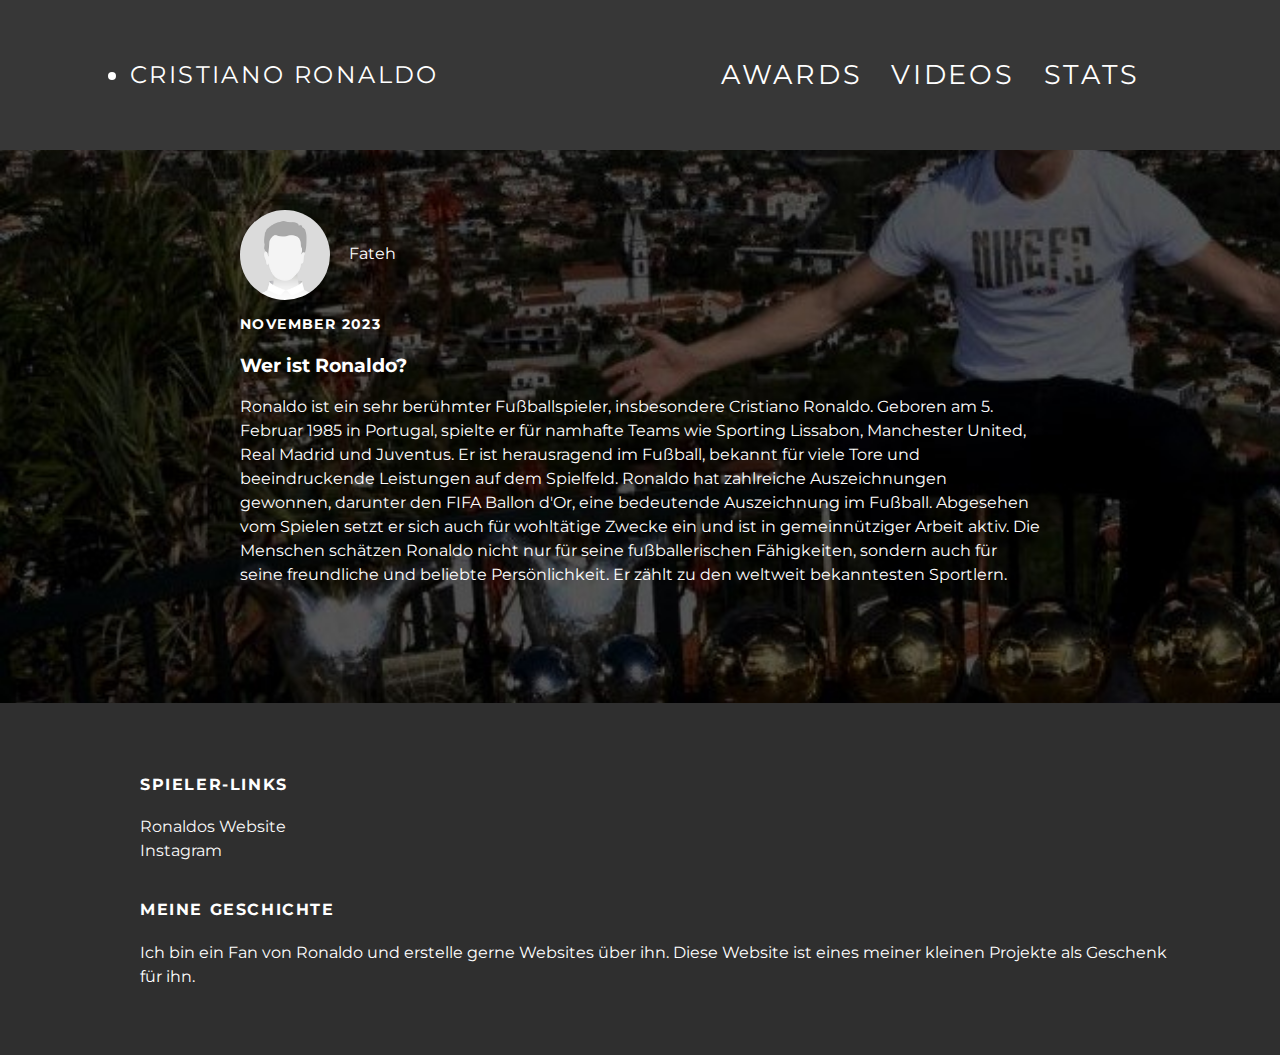
<file: index.html>
<!DOCTYPE html>
<html lang="de">
<head>
  <!-- Kopfbereich der HTML-Seite -->
  <meta charset="UTF-8"> <!-- Definition des Zeichensatzes als UTF-8 -->
   <!-- Einstellungen für die mobile Ansicht -->
  <title>Ronaldo</title> <!-- Titel der Webseite -->
  <link rel="stylesheet" type="text/css" href="style.css"> <!-- Einbindung des CSS-Stils -->
</head>
<body>

  
  <!-- Header -->
  <div id="header">
    <div class="header-container">
      <ul id="header-nav-name">
        <li><a href="index.html">Cristiano Ronaldo</a></li>
      </ul>
      <ul id="header-nav">
        <li><a href="awards.html">AWARDS</a></li> <!-- Link zur Auszeichnungsseite -->
        <li><a href="photos.html">VIDEOS</a></li> <!-- Link zur Videoseite -->
        <li><a href="stats.html">STATS</a></li> <!-- Link zur Statistikseite -->
      </ul>
    </div>
  </div>

  <!-- Inhalt -->
  <div id="content">
    <div class="container">
      <div class="post">
        <div class="post-author">
          <img src="anonym.jpg" alt="author"> <!-- Bild des Autors -->
          <span>Fateh</span> <!-- Autorname -->
        </div>
        <p class="post-date">November 2023</p> <!-- Veröffentlichungsdatum -->
        <h3 class="post-title">Wer ist Ronaldo?</h3> <!-- Titel des Beitrags -->
        <div class="post-content">
          <p>
            Ronaldo ist ein sehr berühmter Fußballspieler, insbesondere Cristiano Ronaldo. Geboren am 5. Februar 1985 in Portugal, spielte er für namhafte Teams wie Sporting Lissabon, Manchester United, Real Madrid und Juventus.
            Er ist herausragend im Fußball, bekannt für viele Tore und beeindruckende Leistungen auf dem Spielfeld. Ronaldo hat zahlreiche Auszeichnungen gewonnen, darunter den FIFA Ballon d'Or, eine bedeutende Auszeichnung im Fußball.
            Abgesehen vom Spielen setzt er sich auch für wohltätige Zwecke ein und ist in gemeinnütziger Arbeit aktiv.
            Die Menschen schätzen Ronaldo nicht nur für seine fußballerischen Fähigkeiten, sondern auch für seine freundliche und beliebte Persönlichkeit. Er zählt zu den weltweit bekanntesten Sportlern.
          </p>
        </div>
      </div>
    </div>
  </div>

  <!-- Footer -->
  <div id="footer">
    <div class="footer-container">
      <div class="column">
        <h4>Spieler-Links</h4>
        <p><a href="https://www.cristianoronaldo.com/" target="_blank">Ronaldos Website</a>
        <br>
        <a href="https://www.instagram.com/cristiano/" target="_blank">Instagram</a></p>
      </div>
      <div class="column">
        <h4>Meine Geschichte</h4>
        <p>Ich bin ein Fan von Ronaldo und erstelle gerne Websites über ihn. Diese Website ist eines meiner kleinen Projekte als Geschenk für ihn.</p>
      </div>
    </div>
  </div>

</body>
</html>
</file>
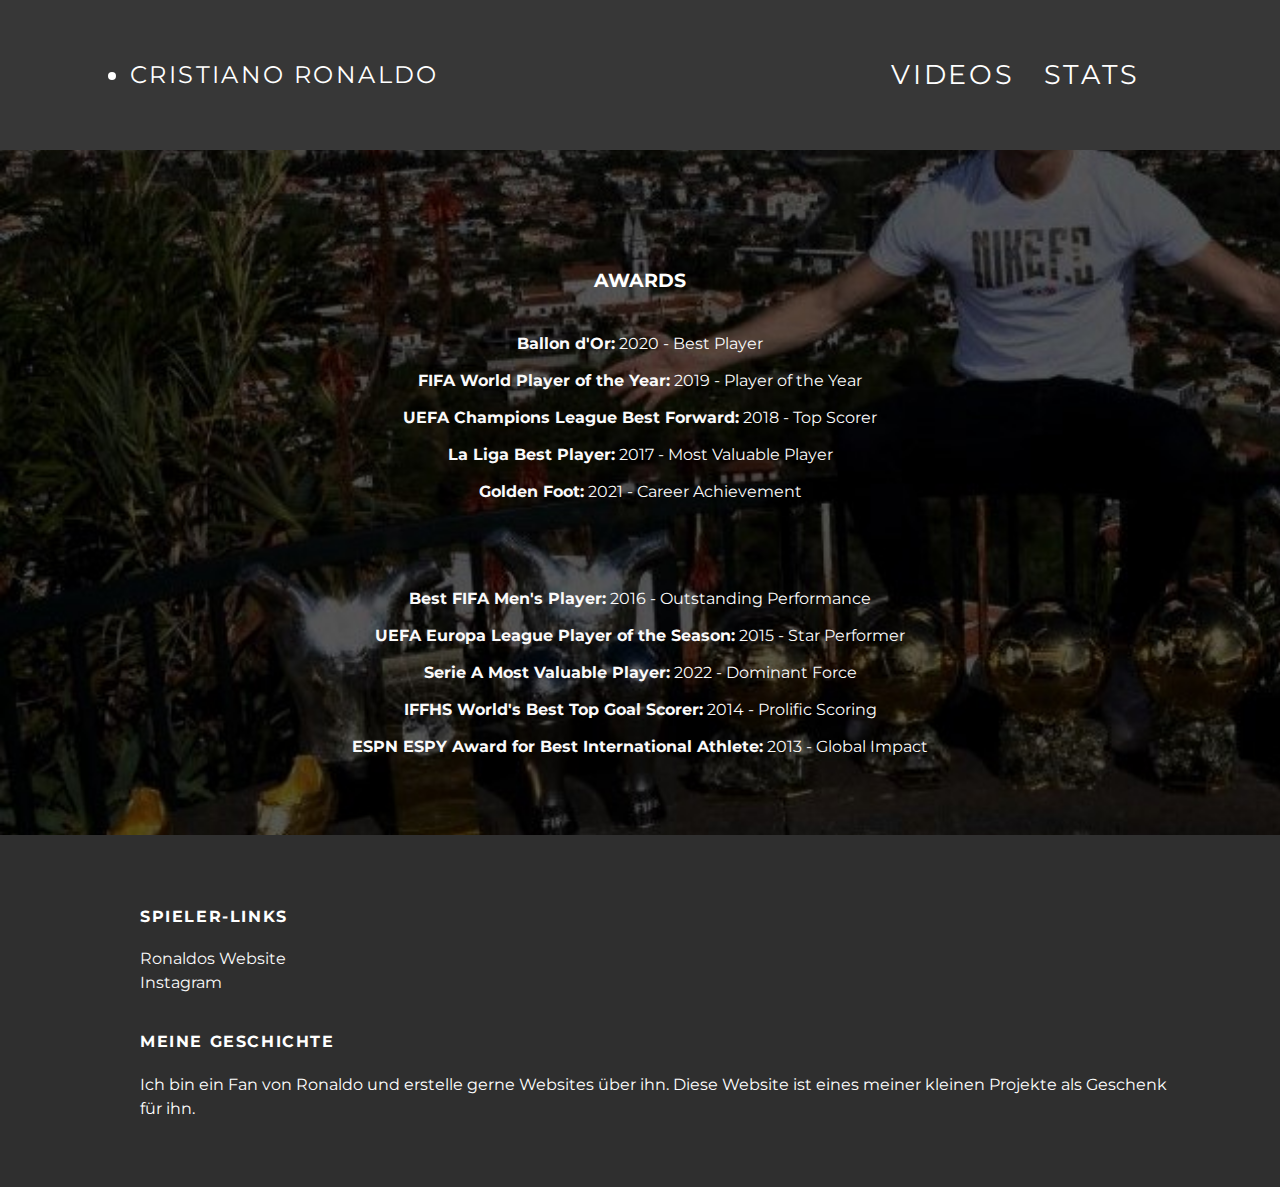
<file: awards.html>
<!DOCTYPE html>
<html>
  <head>
    <title>Awards Ronaldo</title>
    <link rel="stylesheet" type="text/css" href="style.css">
  </head>
  <body>
    <div id="header">
      <div class="header-container">
        <ul id="header-nav-name">
          <li><a href="index.html">Cristiano Ronaldo</a></li>
        </ul>  
        <ul id="header-nav">

          <li><a href="photos.html">VIDEOS</a></li>
          <li><a href="stats.html">STATS</a></li>
        </ul>
      </div>
    </div>
      <div class="container">
        <div class="about-snippets">
          <h3 class="about-title">Awards</h3>
          <div class="snippets">
            <a  target="_blank"><strong>Ballon d'Or:</strong> 2020 - Best Player</a>
            <br>
            <a  target="_blank"><strong>FIFA World Player of the Year:</strong> 2019 - Player of the Year</a>
            <br>
            <a  target="_blank"><strong>UEFA Champions League Best Forward:</strong> 2018 - Top Scorer</a>
            <br>
            <a  target="_blank"><strong>La Liga Best Player:</strong> 2017 - Most Valuable Player</a>
            <br>
            <a  target="_blank"><strong>Golden Foot:</strong> 2021 - Career Achievement</a>
          </div>
          <div class="snippets">
            <a  target="_blank"><strong>Best FIFA Men's Player:</strong> 2016 - Outstanding Performance</a>
          <br>
            <a  target="_blank"><strong>UEFA Europa League Player of the Season:</strong> 2015 - Star Performer</a>
          <br>
            <a  target="_blank"><strong>Serie A Most Valuable Player:</strong> 2022 - Dominant Force</a>
          <br>
           <a  target="_blank"><strong>IFFHS World's Best Top Goal Scorer:</strong> 2014 - Prolific Scoring</a>
          <br>
          <a  target="_blank"><strong>ESPN ESPY Award for Best International Athlete:</strong> 2013 - Global Impact</a>
        </div>    
      </div>
    </div>

      <div id="footer">
        <div class="footer-container">
          <div class="column">
            <h4>Spieler-Links</h4>
            <p><a href="https://www.cristianoronaldo.com/" target="_blank">Ronaldos Website</a>
            <br>
            <a href="https://www.instagram.com/cristiano/" target="_blank">Instagram</a></p>
          </div>
          <div class="column">
            <h4>Meine Geschichte</h4>
            <p>Ich bin ein Fan von Ronaldo und erstelle gerne Websites über ihn. Diese Website ist eines meiner kleinen Projekte als Geschenk für ihn.</p>
          </div>
        </div>
      </div>
  </body>
</html>
</file>
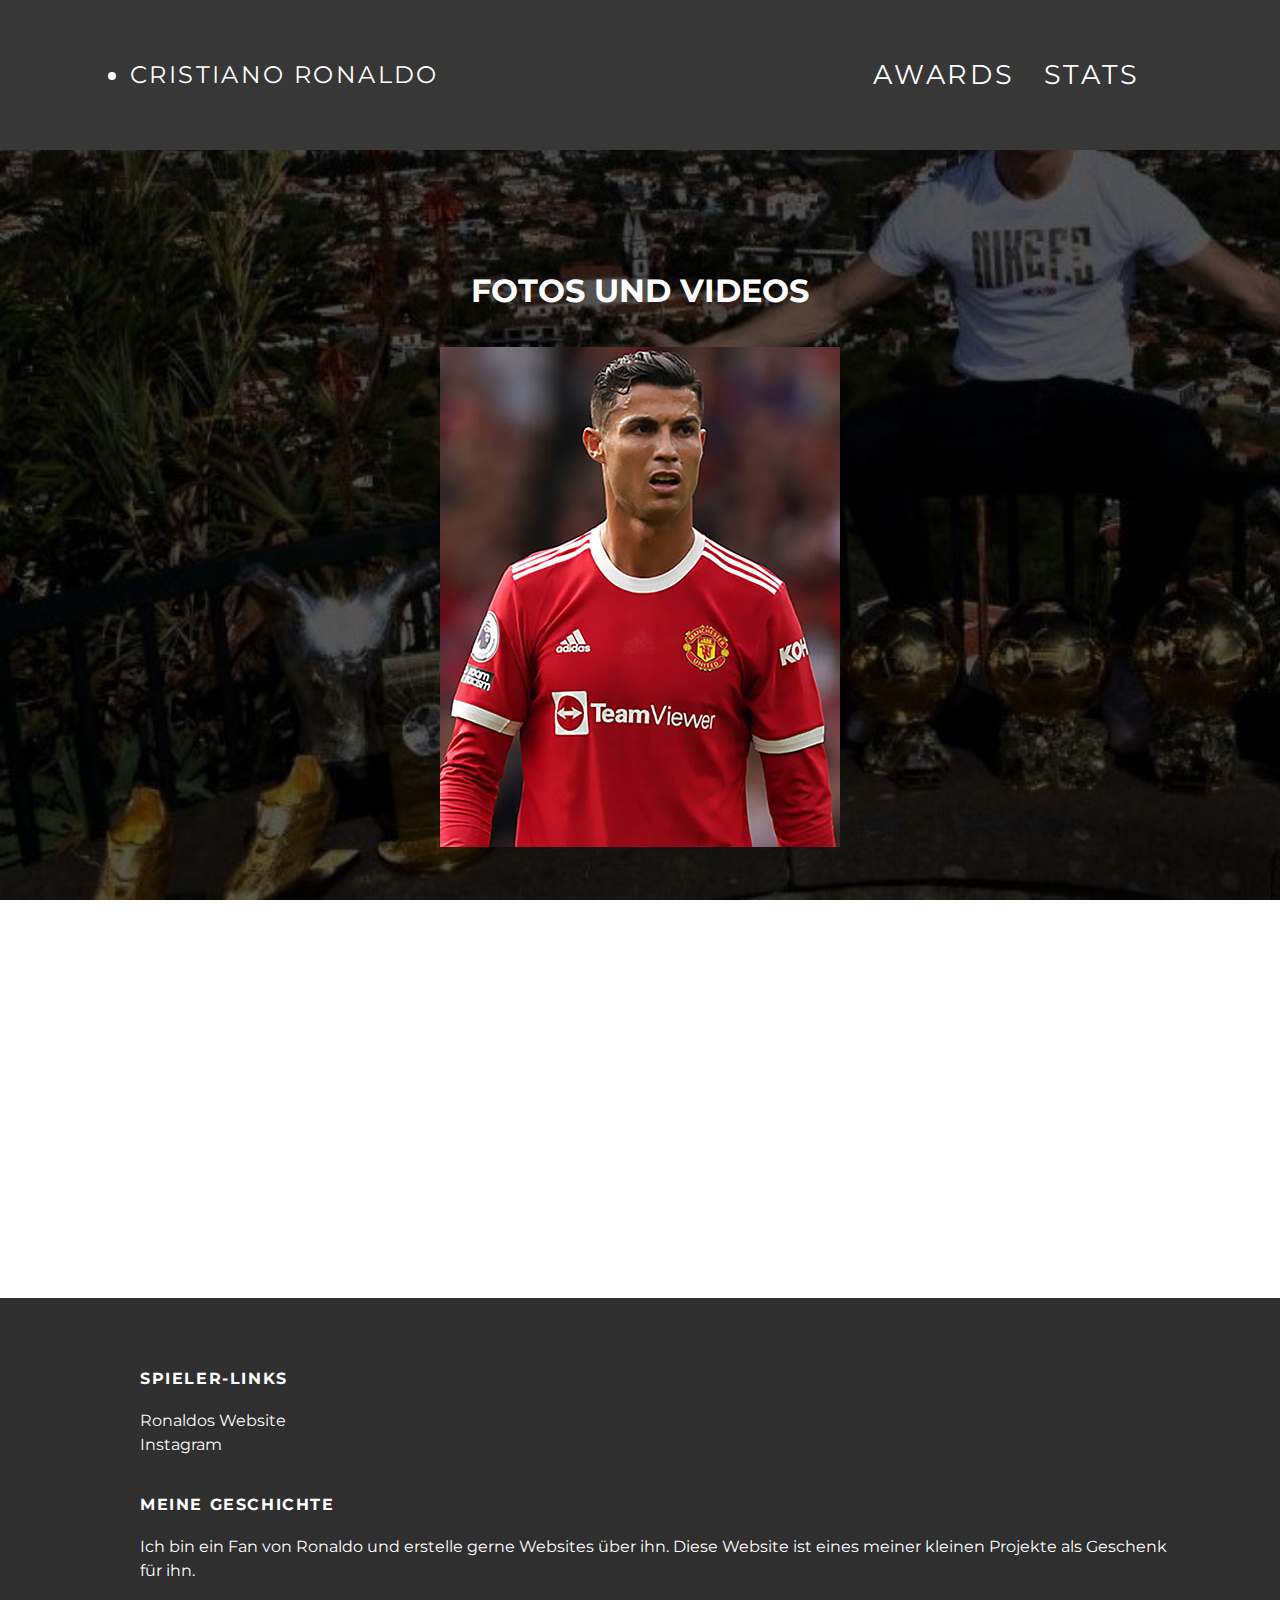
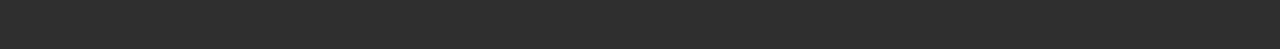
<file: photos.html>
<!DOCTYPE html>
  <html>
    <head>
      <title>Photos Ronaldo</title>
      <link rel="stylesheet" type="text/css" href="style.css">
    </head>
    <body>
      <div id="header">
        <div class="header-container">
          <ul id="header-nav-name">
            <li><a href="index.html">Cristiano Ronaldo</a></li>
          </ul>  
          <ul id="header-nav">
            <li><a href="awards.html">AWARDS</a></li>
            <li><a href="stats.html">STATS</a></li>
          </ul>
        </div>
      </div>


      <div class="container">
        
        <div class="about-snippets">
          <div class="snippets">
            <h1 class="about-title">Fotos und Videos</h1>
            <!-- Bild von Ronaldo -->
            <img src="ronaldo.jpg" alt="Cristiano Ronaldo">

            <!-- Video von Ronaldo -->
            <h1 class="about-title"></h1>
            <iframe width="560" height="315" src="https://www.youtube.com/embed/XWWM4jycABI?si=ZZzZ2_zSvwxnnu0g" title="YouTube video player" frameborder="0" allow="accelerometer; autoplay; clipboard-write; encrypted-media; gyroscope; picture-in-picture; web-share" allowfullscreen></iframe>          </div>
        </div>
      </div>

        <div id="footer">
          <div class="footer-container">
            <div class="column">
              <h4>Spieler-Links</h4>
              <p><a href="https://www.cristianoronaldo.com/" target="_blank">Ronaldos Website</a>
              <br>
              <a href="https://www.instagram.com/cristiano/" target="_blank">Instagram</a></p>
            </div>
            <div class="column">
              <h4>Meine Geschichte</h4>
              <p>Ich bin ein Fan von Ronaldo und erstelle gerne Websites über ihn. Diese Website ist eines meiner kleinen Projekte als Geschenk für ihn.</p>
            </div>
          </div>
        </div>
    </body>
  </html>
</file>
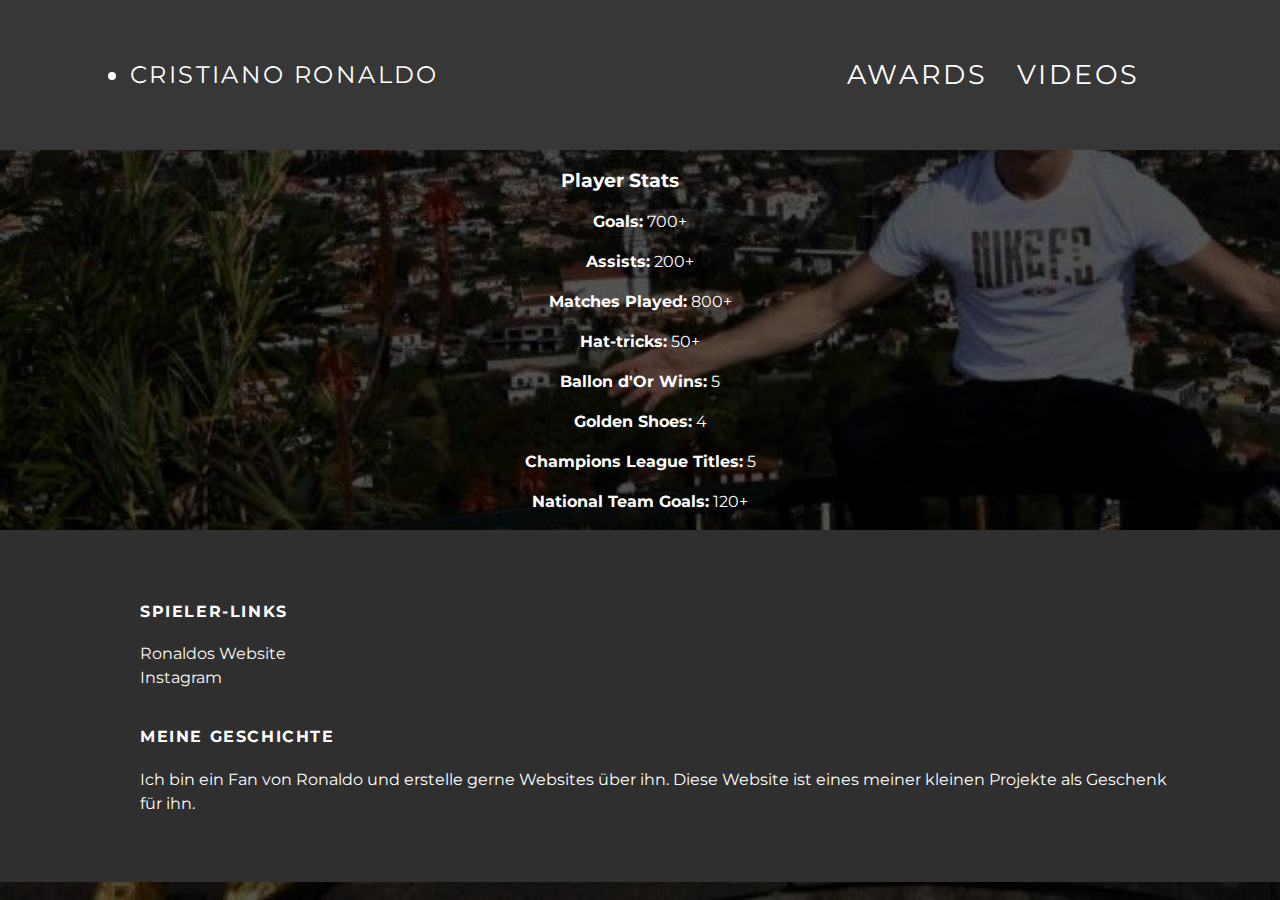
<file: stats.html>
<!DOCTYPE html>
<html>
  <head>
    <title>Stats Ronaldo</title>
    <link rel="stylesheet" type="text/css" href="style.css">
    <style>
      /* Additional styling for centering stats */
      .stats-container {
        text-align: center;
      }
    </style>
  </head>
  <body>
    <div id="header">
      <div class="header-container">
        <ul id="header-nav-name">
          <li><a href="index.html">Cristiano Ronaldo</a></li>
        </ul>  
        <ul id="header-nav">
          <li><a href="awards.html">AWARDS</a></li>
          <li><a href="photos.html">VIDEOS</a></li>
        </ul>
      </div>
    </div>
    
    <div class="container">

      <!-- Stats section -->
      <div class="stats-container">
        <h3 class="stats-title">Player Stats</h3>
        <p><strong>Goals:</strong> 700+</p>
        <p><strong>Assists:</strong> 200+</p>
        <p><strong>Matches Played:</strong> 800+</p>
        <p><strong>Hat-tricks:</strong> 50+</p>
        <p><strong>Ballon d'Or Wins:</strong> 5</p>
        <p><strong>Golden Shoes:</strong> 4</p>
        <p><strong>Champions League Titles:</strong> 5</p>
        <p><strong>National Team Goals:</strong> 120+</p>
        <p></p>
      </div>
    </div>

    <div id="footer">
      <div class="footer-container">
        <div class="column">
          <h4>Spieler-Links</h4>
          <p><a href="https://www.cristianoronaldo.com/" target="_blank">Ronaldos Website</a>
          <br>
          <a href="https://www.instagram.com/cristiano/" target="_blank">Instagram</a></p>
        </div>
        <div class="column">
          <h4>Meine Geschichte</h4>
          <p>Ich bin ein Fan von Ronaldo und erstelle gerne Websites über ihn. Diese Website ist eines meiner kleinen Projekte als Geschenk für ihn.</p>
        </div>
      </div>
    </div>
  </body>
</html>
</file>
<file: style.css>
@import url('https://fonts.googleapis.com/css2?family=Montserrat:wght@500&display=swap');

body {
  color: #ffffff;
  margin: 0;
  font-family: 'Montserrat', sans-serif;
}

body {
  background-image: url('./awards.jpg');
  background-repeat: no-repeat;
  background-attachment: fixed;
  background-size: cover;
}



a {
  color: #fafafa;
  text-decoration: none;
}

a:hover {
  color: #F6A623;
}

h1, h2, h3, h4 {
  color: #ffffff;
}

p {
  line-height: 1.5;
}

.post-author img {
  width: 10vmin;
  height: 10vmin;
  vertical-align: middle;
  border-radius: 50%;
}

.about-author img {
  width: 125px;
  height: 125px;
  vertical-align: middle;
  border-radius: 50%;
}

.header-container, .footer-container {
  max-width: 1100px;
  margin: 0 auto;
}

.container {
  max-width: 1000px;
  margin: 0 auto;
}

.stats-title {
  padding-right: 320px;
}

.column {
  min-width: 300px;
  display: inline-block;
  vertical-align: top;
  margin-left: 50px;
}

.post, .about{
  max-width: 800px;
  margin: 0 auto;
  padding: 60px 0 100px 0px;
}

.post-author span {
  margin-left: 15px;
}

.post-date {
  color: #ffffff;
  font-weight: bold;
  font-size: 14px;
  text-transform: uppercase;
  letter-spacing: 0.1em;
}

.pad-bottom {
  padding-bottom: 60px;
}

.about {
  text-align: center;
}

.about-snippets {
  text-align: center;
  max-width: 800px;
  margin: 0 auto;
  padding-top: 100px;
}

.about-snippets .about-title {
  text-transform: uppercase;
  padding-bottom: 15px;
}

.about-snippets a {
  line-height: 37px;
}

.snippets {
  min-width: 330px;
  display: inline-block;
  vertical-align: top;
  padding-bottom: 70px;
}

#header {
  background-color: #373737;
  height: 150px;
  line-height: 150px;
}

#header a {
  color: white;
  text-decoration: none;
  text-transform: uppercase;
  letter-spacing: 0.1em;
}

#header a:hover {
  color: #848484;
}

#header-title {
  display: block;
  float: left;
  font-size: 3vmin;
  font-weight: bold;
  margin-left: 50px;
}

#header-nav {
  display: block;
  float: right;
  margin-top: 0;
  margin-right: 50px;
}

#header-nav-name {
  display: block;
  font-size: x-large;
  float: left;
  margin-top: 0;
  margin-right: 20px;
}

#header-nav li {
  display: inline;
  padding-left: 25px;
  font-size: 3vmin;
}

#footer {
  background-color: #2f2f2f;
  padding: 50px 0;
}

#footer h4 {
  color: white;
  text-transform: uppercase;
  letter-spacing: 0.1em;
}

#footer p {
  color: white;
}
</file>
